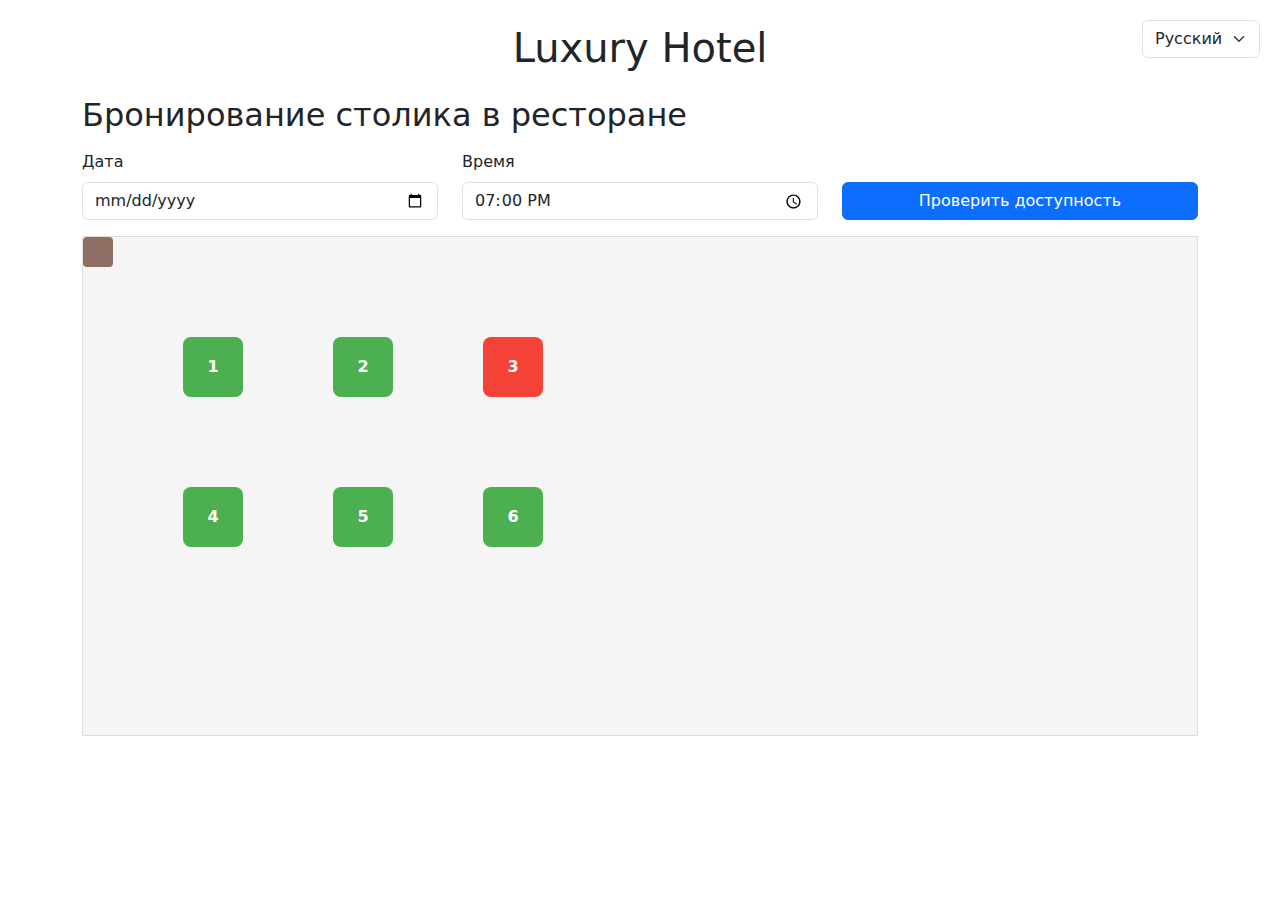
<file: index.html>
<!DOCTYPE html>
<html lang="ru">
<head>
    <meta charset="UTF-8">
    <meta name="viewport" content="width=device-width, initial-scale=1.0">
    <title>Luxury Hotel - Учебный проект</title>
    <link href="https://cdn.jsdelivr.net/npm/bootstrap@5.3.0/dist/css/bootstrap.min.css" rel="stylesheet">
    <script src="https://cdn.jsdelivr.net/npm/bootstrap@5.3.0/dist/js/bootstrap.bundle.min.js"></script>
    <script src="https://cdn.jsdelivr.net/npm/gsap@3.12.2/dist/gsap.min.js"></script>
    <style>
        .table {
            width: 60px;
            height: 60px;
            background-color: #4CAF50;
            border-radius: 8px;
            position: absolute;
            cursor: pointer;
            display: flex;
            align-items: center;
            justify-content: center;
            color: white;
            font-weight: bold;
            transition: all 0.3s;
        }
        .table.reserved {
            background-color: #F44336;
        }
        .table.selected {
            background-color: #FFC107;
            transform: scale(1.1);
        }
        #restaurant-map {
            position: relative;
            width: 100%;
            height: 500px;
            background-color: #f5f5f5;
            border: 1px solid #ddd;
            margin-bottom: 20px;
        }
        #chair {
            width: 30px;
            height: 30px;
            background-color: #8D6E63;
            position: absolute;
            border-radius: 4px;
            z-index: 10;
        }
        #booking-confirmation {
            position: absolute;
            background: white;
            padding: 10px 20px;
            border-radius: 5px;
            box-shadow: 0 0 10px rgba(0,0,0,0.2);
            z-index: 100;
            display: none;
        }
        .language-selector {
            position: absolute;
            top: 20px;
            right: 20px;
            z-index: 1000;
        }
    </style>
</head>
<body class="container py-4">
    <div class="language-selector">
        <select id="language-select" class="form-select">
            <option value="ru">Русский</option>
            <option value="en">English</option>
            <option value="de">Deutsch</option>
        </select>
    </div>
    
    <h1 class="text-center mb-4" data-translate="hotel_name">Luxury Hotel</h1>
    
    <!-- Блок бронирования столика -->
    <section id="restaurant-booking">
        <h2 class="mb-3" data-translate="restaurant_booking">Бронирование столика в ресторане</h2>
        
        <div class="row mb-3">
            <div class="col-md-4">
                <label for="booking-date" class="form-label" data-translate="date">Дата</label>
                <input type="date" id="booking-date" class="form-control">
            </div>
            <div class="col-md-4">
                <label for="booking-time" class="form-label" data-translate="time">Время</label>
                <input type="time" id="booking-time" class="form-control" value="19:00">
            </div>
            <div class="col-md-4 d-flex align-items-end">
                <button id="check-availability" class="btn btn-primary w-100" data-translate="check_availability">Проверить доступность</button>
            </div>
        </div>
        
        <!-- Карта ресторана -->
        <div id="restaurant-map">
            <!-- Столики будут добавлены через JS -->
            <div id="chair"></div>
            <div id="booking-confirmation" data-translate="table_booked">Столик забронирован!</div>
        </div>
        
        <!-- Форма бронирования -->
        <div id="booking-form" class="card p-3 mt-3" style="display: none;">
            <h3 class="mb-3" data-translate="your_booking">Ваше бронирование</h3>
            <div class="mb-3">
                <label class="form-label" data-translate="selected_table">Выбранный столик:</label>
                <div id="selected-table-number" class="fw-bold"></div>
            </div>
            <div class="mb-3">
                <label for="guest-name" class="form-label" data-translate="full_name">ФИО</label>
                <input type="text" id="guest-name" class="form-control" required>
            </div>
            <div class="mb-3">
                <label for="room-number" class="form-label" data-translate="room_number">Номер комнаты</label>
                <input type="text" id="room-number" class="form-control" required>
            </div>
            <button id="confirm-booking" class="btn btn-success" data-translate="book_table">Забронировать столик</button>
        </div>
    </section>

    <script>
        // Тексты для разных языков
        const translations = {
            ru: {
                "hotel_name": "Luxury Hotel",
                "restaurant_booking": "Бронирование столика в ресторане",
                "date": "Дата",
                "time": "Время",
                "check_availability": "Проверить доступность",
                "your_booking": "Ваше бронирование",
                "selected_table": "Выбранный столик:",
                "full_name": "ФИО",
                "room_number": "Номер комнаты",
                "book_table": "Забронировать столик",
                "table_booked": "Столик забронирован!",
                "name_placeholder": "Иванов Иван Иванович",
                "room_placeholder": "Номер комнаты"
            },
            en: {
                "hotel_name": "Luxury Hotel",
                "restaurant_booking": "Restaurant Booking",
                "date": "Date",
                "time": "Time",
                "check_availability": "Check Availability",
                "your_booking": "Your Booking",
                "selected_table": "Selected Table:",
                "full_name": "Full Name",
                "room_number": "Room Number",
                "book_table": "Book Table",
                "table_booked": "Table booked!",
                "name_placeholder": "John Doe",
                "room_placeholder": "Room number"
            },
            de: {
                "hotel_name": "Luxury Hotel",
                "restaurant_booking": "Restaurant Reservierung",
                "date": "Datum",
                "time": "Uhrzeit",
                "check_availability": "Verfügbarkeit prüfen",
                "your_booking": "Ihre Buchung",
                "selected_table": "Ausgewählter Tisch:",
                "full_name": "Vollständiger Name",
                "room_number": "Zimmernummer",
                "book_table": "Tisch buchen",
                "table_booked": "Tisch gebucht!",
                "name_placeholder": "Max Mustermann",
                "room_placeholder": "Zimmernummer"
            }
        };

        // Мок-данные столиков
        const mockTables = [
            { id: 1, x: 100, y: 100, reserved: false },
            { id: 2, x: 250, y: 100, reserved: false },
            { id: 3, x: 400, y: 100, reserved: true },
            { id: 4, x: 100, y: 250, reserved: false },
            { id: 5, x: 250, y: 250, reserved: false },
            { id: 6, x: 400, y: 250, reserved: false }
        ];

        // Текущий язык (по умолчанию русский)
        let currentLanguage = 'ru';

        // Инициализация страницы
        document.addEventListener('DOMContentLoaded', function() {
            renderTables();
            setupEventListeners();
            updatePageLanguage(); // Первоначальная загрузка текстов
        });

        // Отрисовка столиков
        function renderTables() {
            const map = document.getElementById('restaurant-map');
            
            // Очищаем предыдущие столики (кроме chair и confirmation)
            const elementsToKeep = ['chair', 'booking-confirmation'];
            Array.from(map.children).forEach(child => {
                if (!elementsToKeep.includes(child.id)) {
                    child.remove();
                }
            });
            
            // Добавляем столики
            mockTables.forEach(table => {
                const tableElement = document.createElement('div');
                tableElement.className = `table ${table.reserved ? 'reserved' : 'available'}`;
                tableElement.textContent = table.id;
                tableElement.style.left = `${table.x}px`;
                tableElement.style.top = `${table.y}px`;
                tableElement.dataset.id = table.id;
                
                if (!table.reserved) {
                    tableElement.addEventListener('click', function() {
                        selectTable(table.id);
                    });
                }
                
                map.appendChild(tableElement);
            });
        }

        // Настройка обработчиков событий
        function setupEventListeners() {
            // Языковой переключатель
            document.getElementById('language-select').addEventListener('change', function() {
                currentLanguage = this.value;
                updatePageLanguage();
            });
            
            // Кнопка проверки доступности
            document.getElementById('check-availability').addEventListener('click', function() {
                const date = document.getElementById('booking-date').value;
                const time = document.getElementById('booking-time').value;
                
                if (date && time) {
                    alert(getTranslation("availability_check_alert", [date, time]));
                    renderTables();
                } else {
                    alert(getTranslation("fill_date_time"));
                }
            });
            
            // Кнопка бронирования
            document.getElementById('confirm-booking').addEventListener('click', function() {
                const guestName = document.getElementById('guest-name').value;
                const roomNumber = document.getElementById('room-number').value;
                
                if (guestName && roomNumber) {
                    playBookingAnimation();
                } else {
                    alert(getTranslation("fill_all_fields"));
                }
            });
        }

        // Выбор столика
        function selectTable(tableId) {
            // Снимаем выделение со всех столиков
            document.querySelectorAll('.table').forEach(table => {
                table.classList.remove('selected');
            });
            
            // Выделяем выбранный столик
            const selectedTable = document.querySelector(`.table[data-id="${tableId}"]`);
            selectedTable.classList.add('selected');
            
            // Показываем форму бронирования
            document.getElementById('selected-table-number').textContent = tableId;
            document.getElementById('booking-form').style.display = 'block';
        }

        // Анимация бронирования
        function playBookingAnimation() {
            const selectedTable = document.querySelector('.table.selected');
            const chair = document.getElementById('chair');
            const confirmation = document.getElementById('booking-confirmation');
            
            if (!selectedTable) return;
            
            const tableRect = selectedTable.getBoundingClientRect();
            const mapRect = document.getElementById('restaurant-map').getBoundingClientRect();
            
            // Начальная позиция стула
            gsap.set(chair, {
                x: -50,
                y: -50,
                opacity: 0
            });
            
            // Позиция подтверждения
            confirmation.style.left = `${tableRect.left - mapRect.left + tableRect.width/2 - confirmation.offsetWidth/2}px`;
            confirmation.style.top = `${tableRect.top - mapRect.top - 40}px`;
            
            // Анимация
            gsap.timeline()
                .to(chair, {
                    x: tableRect.left - mapRect.left + 15,
                    y: tableRect.top - mapRect.top - 20,
                    opacity: 1,
                    duration: 0.8,
                    ease: "power2.out"
                })
                .to(chair, {
                    x: tableRect.left - mapRect.left + 5,
                    y: tableRect.top - mapRect.top + 5,
                    duration: 0.3
                }, "-=0.2")
                .set(confirmation, { display: 'block', opacity: 0 })
                .to(confirmation, { opacity: 1, duration: 0.5 })
                .to(confirmation, { opacity: 0, display: 'none', duration: 0.5, delay: 2 });
            
            // Через 3 секунды сбрасываем форму
            setTimeout(() => {
                document.getElementById('booking-form').style.display = 'none';
                document.getElementById('guest-name').value = '';
                document.getElementById('room-number').value = '';
                selectedTable.classList.remove('selected');
                selectedTable.classList.add('reserved');
                selectedTable.style.pointerEvents = 'none';
            }, 3000);
        }

        // Обновление языка страницы
        function updatePageLanguage() {
            // Устанавливаем выбранный язык в селекторе
            document.getElementById('language-select').value = currentLanguage;
            
            // Обновляем все элементы с data-translate
            document.querySelectorAll('[data-translate]').forEach(element => {
                const key = element.getAttribute('data-translate');
                element.textContent = getTranslation(key);
            });
            
            // Обновляем placeholder для полей ввода
            document.getElementById('guest-name').placeholder = getTranslation("name_placeholder");
            document.getElementById('room-number').placeholder = getTranslation("room_placeholder");
        }

        // Получение перевода по ключу
        function getTranslation(key, params = []) {
            let translation = translations[currentLanguage][key] || translations['ru'][key] || key;
            
            // Заменяем плейсхолдеры типа {0}, {1} если есть параметры
            params.forEach((param, index) => {
                translation = translation.replace(`{${index}}`, param);
            });
            
            return translation;
        }

        // Дополнительные тексты для алертов
        translations.ru.availability_check_alert = "Проверка доступности на {0} в {1}\n(В учебном проекте просто показывает все столики)";
        translations.en.availability_check_alert = "Checking availability for {0} at {1}\n(In this demo just shows all tables)";
        translations.de.availability_check_alert = "Überprüfung der Verfügbarkeit für {0} um {1}\n(In dieser Demo werden einfach alle Tische angezeigt)";
        
        translations.ru.fill_date_time = "Пожалуйста, выберите дату и время";
        translations.en.fill_date_time = "Please select date and time";
        translations.de.fill_date_time = "Bitte Datum und Uhrzeit auswählen";
        
        translations.ru.fill_all_fields = "Пожалуйста, заполните все поля";
        translations.en.fill_all_fields = "Please fill in all fields";
        translations.de.fill_all_fields = "Bitte füllen Sie alle Felder aus";
    </script>
</body>
</html>
</file>
